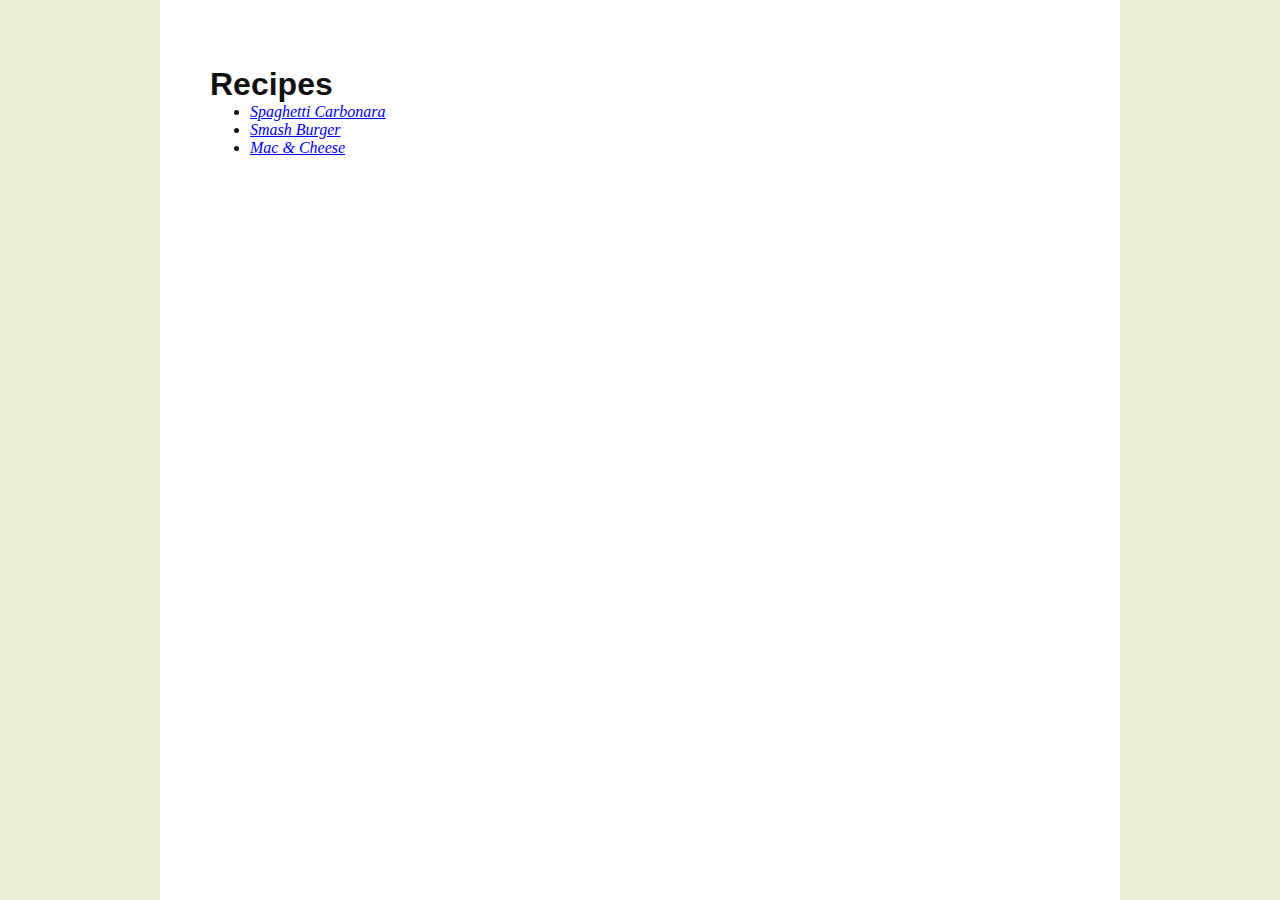
<file: index.html>
<!DOCTYPE html>
<html lang="en">
<head>
    <meta charset="UTF-8">
    <meta name="viewport" content="width=device-width, initial-scale=1.0">
    <link rel="stylesheet" href="css/style.css">
    <title>Odin Recipes</title>
</head>
<body>
    <div class="main">
        <h1 class="header">Recipes</h1>
        <ul>
            <li class="recipe"><a href="./recipes/spaghetti-carbonara.html">Spaghetti Carbonara</a></li>
            <li class="recipe"><a href="./recipes/smash-burger.html">Smash Burger</a></li>
            <li class="recipe"><a href="./recipes/mac-n-cheese.html">Mac &amp; Cheese</a></li>
        </ul>
    </div>
</body>
</html>
</file>
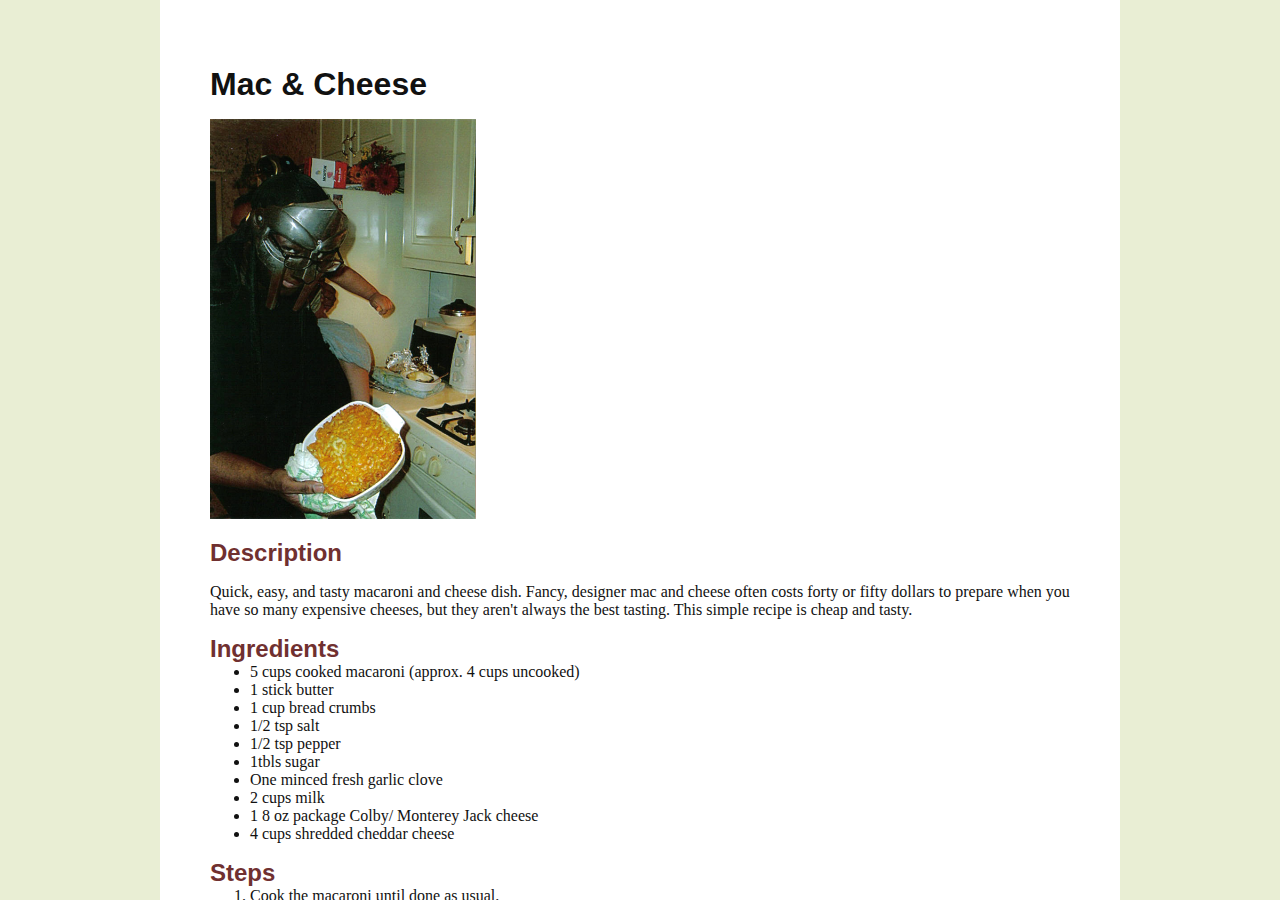
<file: recipes/mac-n-cheese.html>
<!DOCTYPE html>
<html lang="en">
<head>
    <meta charset="UTF-8">
    <meta name="viewport" content="width=device-width, initial-scale=1.0">
    <link rel="stylesheet" href="../css/style.css">
    <title>Odin Recipes - Mac &amp; Cheese</title>
</head>
<body>
    <div class="main">
        <h1 class="header">Mac &amp; Cheese</h1>
        <img class="recipe-pic" src="../img/mfdoom.jpg" alt="MF Doom with a delicious pot of Mac &amp; Cheese" height="500">
        <h2 class="header">Description</h2>
        <p>Quick, easy, and tasty macaroni and cheese dish. Fancy, designer mac and cheese often costs forty or fifty dollars to prepare when you have so many expensive cheeses, but they aren't always the best tasting. This simple recipe is cheap and tasty.</p>
        <h2 class="header">Ingredients</h2>
        <ul>
            <li>5 cups cooked macaroni (approx. 4 cups uncooked)</li>
            <li>1 stick butter</li>
            <li>1 cup bread crumbs</li>
            <li>1/2 tsp salt</li>
            <li>1/2 tsp pepper</li>
            <li>1tbls sugar</li>
            <li>One minced fresh garlic clove</li>
            <li>2 cups milk</li>
            <li>1 8 oz package Colby/ Monterey Jack cheese</li>
            <li>4 cups shredded cheddar cheese</li>
        </ul>
        <h2 class="header">Steps</h2>
        <ol>
            <li>Cook the macaroni until done as usual.</li>
            <li>Add sugar and garlic to water. Do not overcook it.</li>
            <li>Drain macaroni in strainer.</li>
            <li>Place macaroni, butter, salt, pepper, milk, Colby/Jack cheese, and 3 cups of cheddar cheese in a pot boil slow add bread crumbs.</li>
            <li>Cover everything with aluminum foil and cook for 45 minutes at 350 degrees.</li>
            <li>Uncover and add extra cup of cheddar cheese across the top. Bake uncovered for another 15 minutes.</li>
        </ol>
    </div>
</body>
</html>
</file>
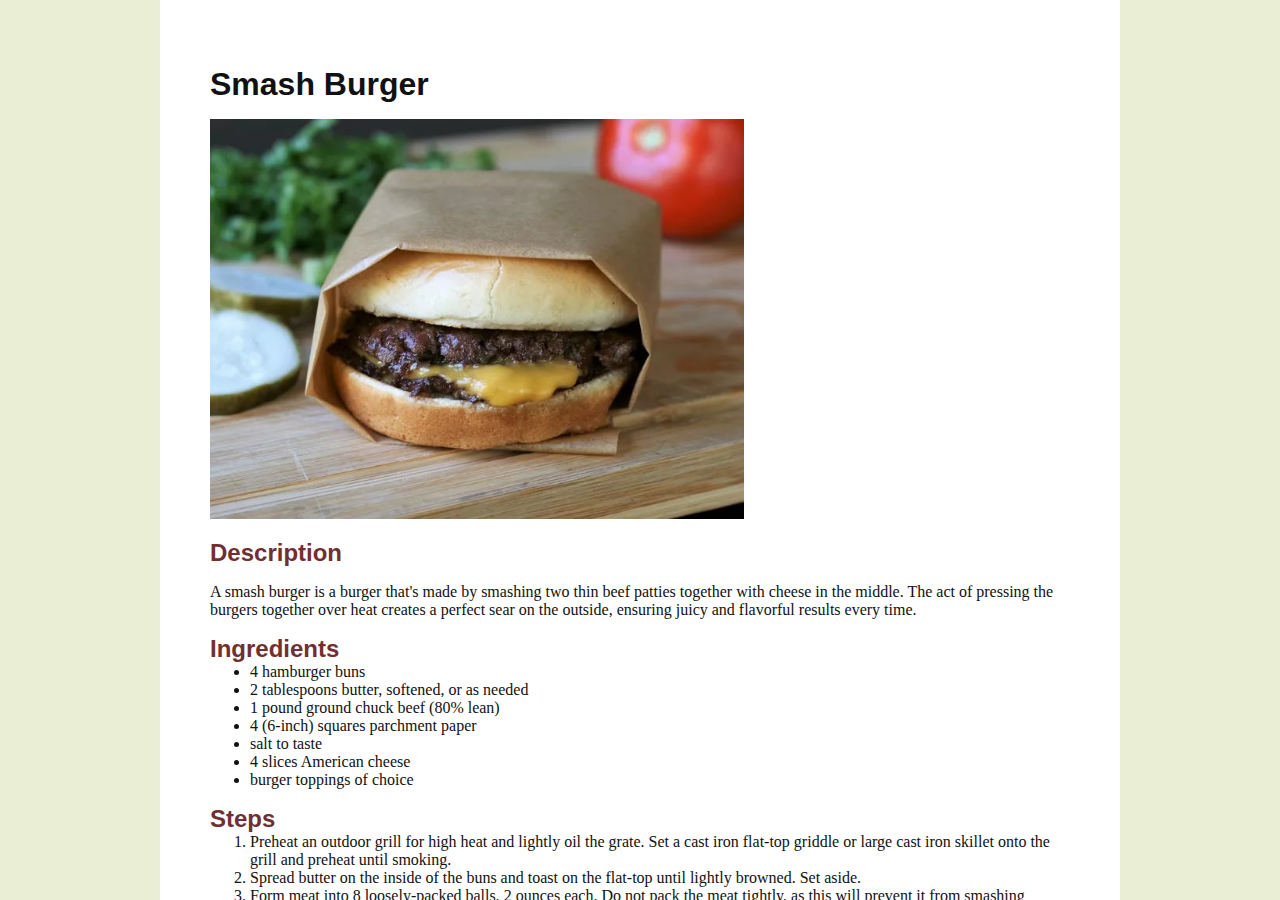
<file: recipes/smash-burger.html>
<!DOCTYPE html>
<html>
    <head lang="en">
        <meta charset="utf-8">
        <meta name="viewport" content="width=device-width, initial-scale=1.0">
        <link rel="stylesheet" href="../css/style.css">
        <title>Odin Recipes - Smash Burger</title>
    </head>
    <body>
        <div class="main">
            <h1 class="header">Smash Burger</h1>
            <img class="recipe-pic" src="../img/burger.jpg" alt="A Delicious Looking Smash Burger">
            <h2 class="header">Description</h2>
            <p>A smash burger is a burger that&apos;s made by smashing two thin beef patties together with cheese in the middle. The act of pressing the burgers together over heat creates a perfect sear on the outside, ensuring juicy and flavorful results every time.</p>
            <h2 class="header">Ingredients</h2>
            <ul>
                <li>4 hamburger buns</li>
                <li>2 tablespoons butter, softened, or as needed</li>
                <li>1 pound ground chuck beef (80% lean)</li>
                <li>4 (6-inch) squares parchment paper</li>
                <li>salt to taste</li>
                <li>4 slices American cheese</li>
                <li>burger toppings of choice</li>
            </ul>
            <h2 class="header">Steps</h2>
            <ol>
                <li>Preheat an outdoor grill for high heat and lightly oil the grate. Set a cast iron flat-top griddle or large cast iron skillet onto the grill and preheat until smoking.</li>
                <li>Spread butter on the inside of the buns and toast on the flat-top until lightly browned. Set aside.</li>
                <li>Form meat into 8 loosely-packed balls, 2 ounces each. Do not pack the meat tightly, as this will prevent it from smashing properly. Place each ball on the hot flat-top, cover with a piece of parchment (to prevent sticking to the spatula; re-use each parchment square on a second patty) and immediately smash down to a 1/4 inch thickness using 2 stiff, sturdy spatulas that are criss-crossed to get proper leverage as you press down. You may also use the bottom of small skillet. Sprinkle the meat with salt.</li>
                <li>Grill for about 45 seconds, until the edges are dark brown and the centers are a light pink color. Using a bench scraper or firm spatula, gently scrape up the patties, flip over and immediately cover 4 of them with cheese. Grill an additional 15 to 20 seconds; stack the plain patties over the cheese-covered patties so you have 4 stacks. Move each stack to a bun and serve with your favorite toppings. </li>
            </ol>
        </div>
    </body>
</html>
</file>
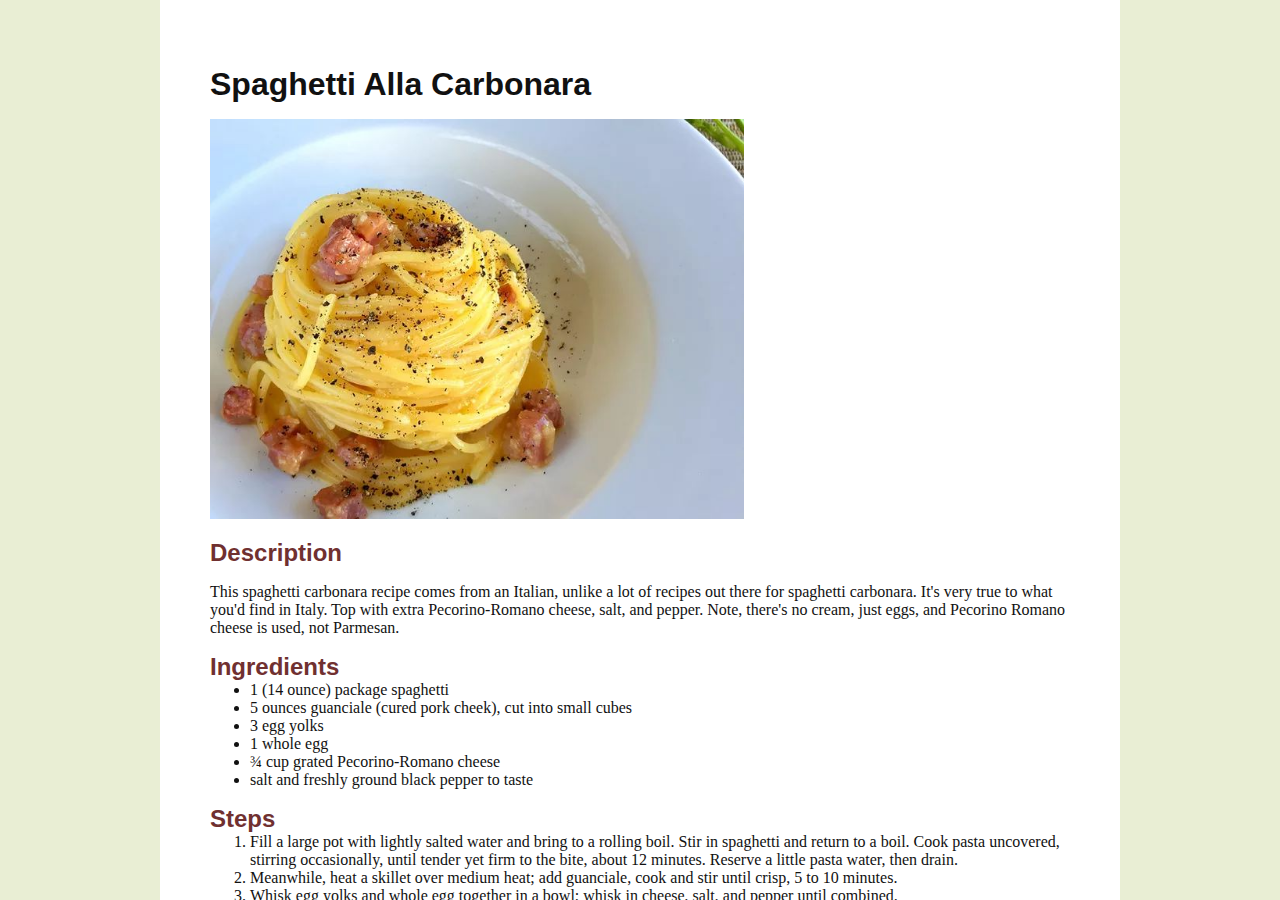
<file: recipes/spaghetti-carbonara.html>
<!DOCTYPE html>
<html lang="en">
<head>
    <meta charset="UTF-8">
    <meta name="viewport" content="width=device-width, initial-scale=1.0">
    <link rel="stylesheet" href="../css/style.css">
    <title>Odin Recipes - Spaghetti Carbonara</title>
</head>
<body>
    <div class="main">
        <h1 class="header">Spaghetti Alla Carbonara</h1>
        <img class="recipe-pic" src="../img/carbonara.jpg" alt="A Delicious Plate of Spaghetti Alla Carbonara" height="400">
        <h2 class="header">Description</h2>
        <p>This spaghetti carbonara recipe comes from an Italian, unlike a lot of recipes out there for spaghetti carbonara. It's very true to what you'd find in Italy. Top with extra Pecorino-Romano cheese, salt, and pepper. Note, there's no cream, just eggs, and Pecorino Romano cheese is used, not Parmesan.</p>
        <h2 class="header">Ingredients</h2>
        <ul>
            <li>1 (14 ounce) package spaghetti</li>
            <li>5 ounces guanciale (cured pork cheek), cut into small cubes</li>
            <li>3 egg yolks</li>
            <li>1 whole egg</li>
            <li>¾ cup grated Pecorino-Romano cheese</li>
            <li>salt and freshly ground black pepper to taste</li>
        </ul>
        <h2 class="header">Steps</h2>
        <ol>
            <li>Fill a large pot with lightly salted water and bring to a rolling boil. Stir in spaghetti and return to a boil. Cook pasta uncovered, stirring occasionally, until tender yet firm to the bite, about 12 minutes. Reserve a little pasta water, then drain.</li>
            <li>Meanwhile, heat a skillet over medium heat; add guanciale, cook and stir until crisp, 5 to 10 minutes.</li>
            <li>Whisk egg yolks and whole egg together in a bowl; whisk in cheese, salt, and pepper until combined.</li>
            <li>Stir in guanciale. Add spaghetti; toss until evenly coated.</li>
        </ol>
        <h2 class="header">Cook's Note</h2>
        <p>If the egg mixture becomes too thick, add a little pasta cooking water to dilute the sauce. But remember, the eggs should never be scrambled!</p>
    </div>
</body>
</html>
</file>
<file: css/style.css>
*,
*::before,
*::after {
    box-sizing: border-box;
}

* {
    margin: 0;
}

h1, h2, h3, p, img {
    margin-top: 1rem;
}

body {
    background-color: #e9eed4;
    font-family: Georgia, 'Times New Roman', serif;
    color: #111;
}

.main {
    background-color: white;
    max-width: 75vw;
    min-width: 50vw;
    margin: 0 auto;
    padding: 50px;
    height: 100vh;
    overflow: auto;
}

.header {
    font-family: Verdana, sans-serif;
}

.recipe-pic {
    height: 400px;
    width: auto;
}

h2.header {
    color: #703030;
}

.recipe {
    font-style: italic;
}
</file>
